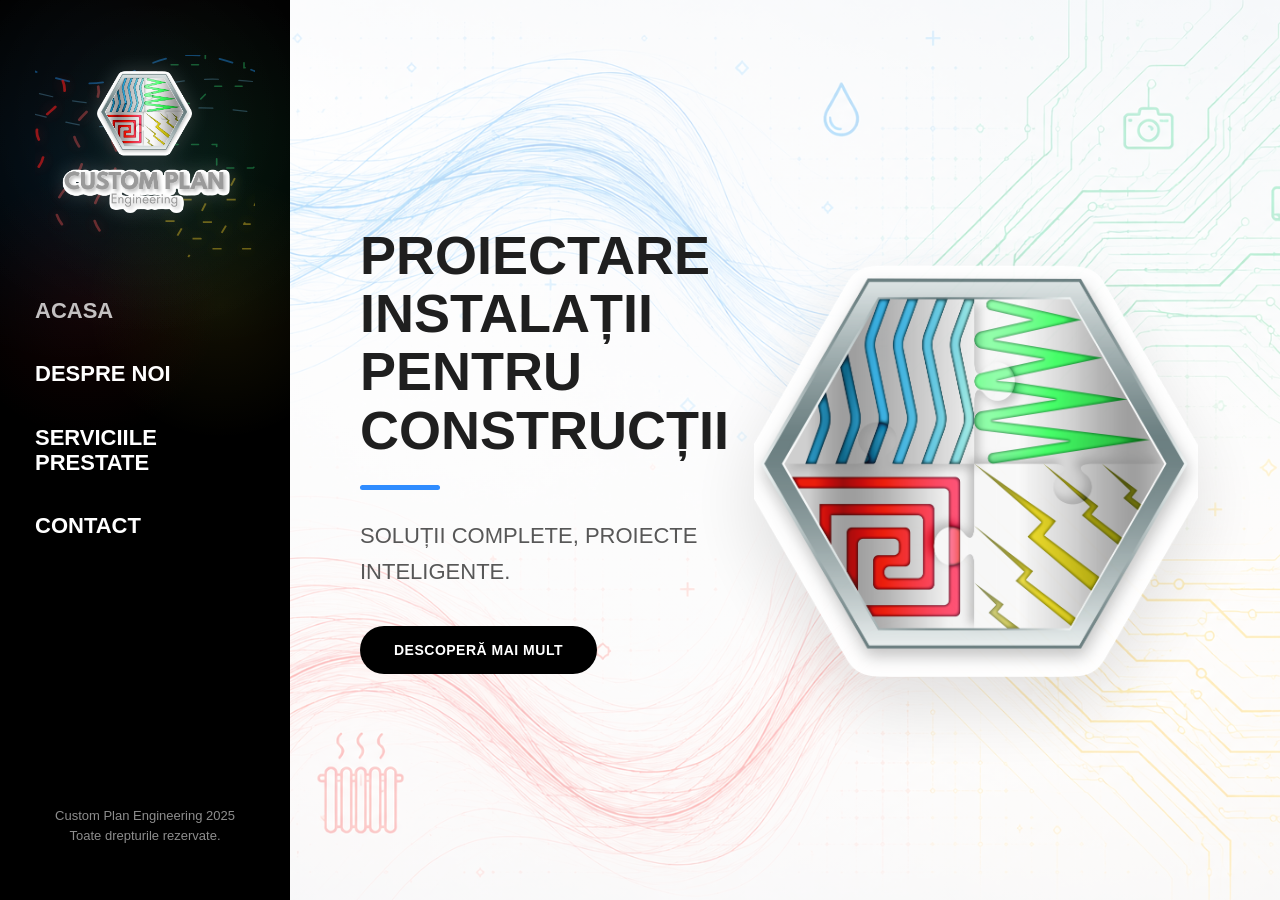
<file: index.html>
<!DOCTYPE html>
<html lang="ro">
<head>
  <meta charset="UTF-8">
  <meta name="viewport" content="width=device-width, initial-scale=1.0">
  <title>Custom Plan Engineering</title>

  <link rel="stylesheet" href="style.css?v=300">
  <link rel="stylesheet" href="home.css?v=200">
</head>
<body>

  <aside class="sidebar">
    <div class="sidebar-top">
      <div class="sidebar-logo-wrap">
        <div class="sidebar-tech-animation" aria-hidden="true">
          <svg viewBox="0 0 290 225" preserveAspectRatio="none">

            <path class="water-wave" d="M-20 38 C35 12, 73 75, 130 43 C174 19, 195 18, 245 42" />
            <path class="water-wave wave2" d="M-35 64 C22 30, 80 92, 135 64 C175 43, 218 43, 312 63" />
            <path class="water-wave wave2" d="M-12 87 C45 60, 79 112, 137 88 C180 69, 219 75, 300 92" />

            <path class="data-line" d="M168 34 L198 34 L198 20 L232 20 L232 37 L270 37" />
            <path class="data-line" d="M160 72 L190 72 L205 55 L248 55 L265 69 L310 69" />
            <path class="data-line" d="M168 112 L208 112 L208 135 L240 135 L255 119 L305 119" />

            <rect class="packet p1" x="0" y="0" width="10" height="7" rx="1.5" />
            <rect class="packet p2" x="0" y="0" width="10" height="7" rx="1.5" />
            <rect class="packet p3" x="0" y="0" width="10" height="7" rx="1.5" />

            <path class="heat-wave" d="M35 182 C15 145, 70 143, 52 108 C40 82, 85 77, 72 48" />
            <path class="heat-wave h2" d="M72 190 C50 158, 105 145, 86 112 C70 84, 115 78, 102 50" />
            <path class="heat-wave h2" d="M105 196 C84 162, 132 147, 118 113 C105 85, 145 78, 138 48" />

            <circle class="red-particle r1" cx="0" cy="0" r="3"/>
            <circle class="red-particle r2" cx="0" cy="0" r="4"/>
            <circle class="red-particle r3" cx="0" cy="0" r="3"/>

            <path class="electric-line" d="M178 166 L200 166 L190 188 L218 188 L204 214 L246 214" />
            <path class="electric-line" d="M198 145 L224 145 L214 166 L244 166 L232 190 L287 190" />
            <path class="electric-line" d="M163 187 L181 187 L172 204 L194 204 L183 222" />

          </svg>
        </div>

        <img src="./images/hero1.png" class="side-logo" alt="Custom Plan Engineering">
      </div>

      <nav>
        <a href="index.html" class="active">ACASA</a>
        <a href="despre-noi.html">DESPRE NOI</a>
        <a href="servicii.html">SERVICIILE PRESTATE</a>
        <a href="contact.html">CONTACT</a>
      </nav>
    </div>

    <div class="sidebar-footer">
      Custom Plan Engineering 2025<br>
      Toate drepturile rezervate.
    </div>
  </aside>

  <main class="home">
    <section class="home-hero">

      <div class="home-background"></div>

      <div class="home-text">
        <h1>PROIECTARE INSTALAȚII PENTRU CONSTRUCȚII</h1>

        <div class="accent-line"></div>

        <p>
          SOLUȚII COMPLETE,
          PROIECTE INTELIGENTE.
        </p>

        <a href="servicii.html" class="home-button">DESCOPERĂ MAI MULT</a>
      </div>

      <div class="home-logo-bg">
        <img src="./images/hero.png" alt="Custom Plan Engineering">
      </div>

    </section>
  </main>

</body>
</html>
</file>
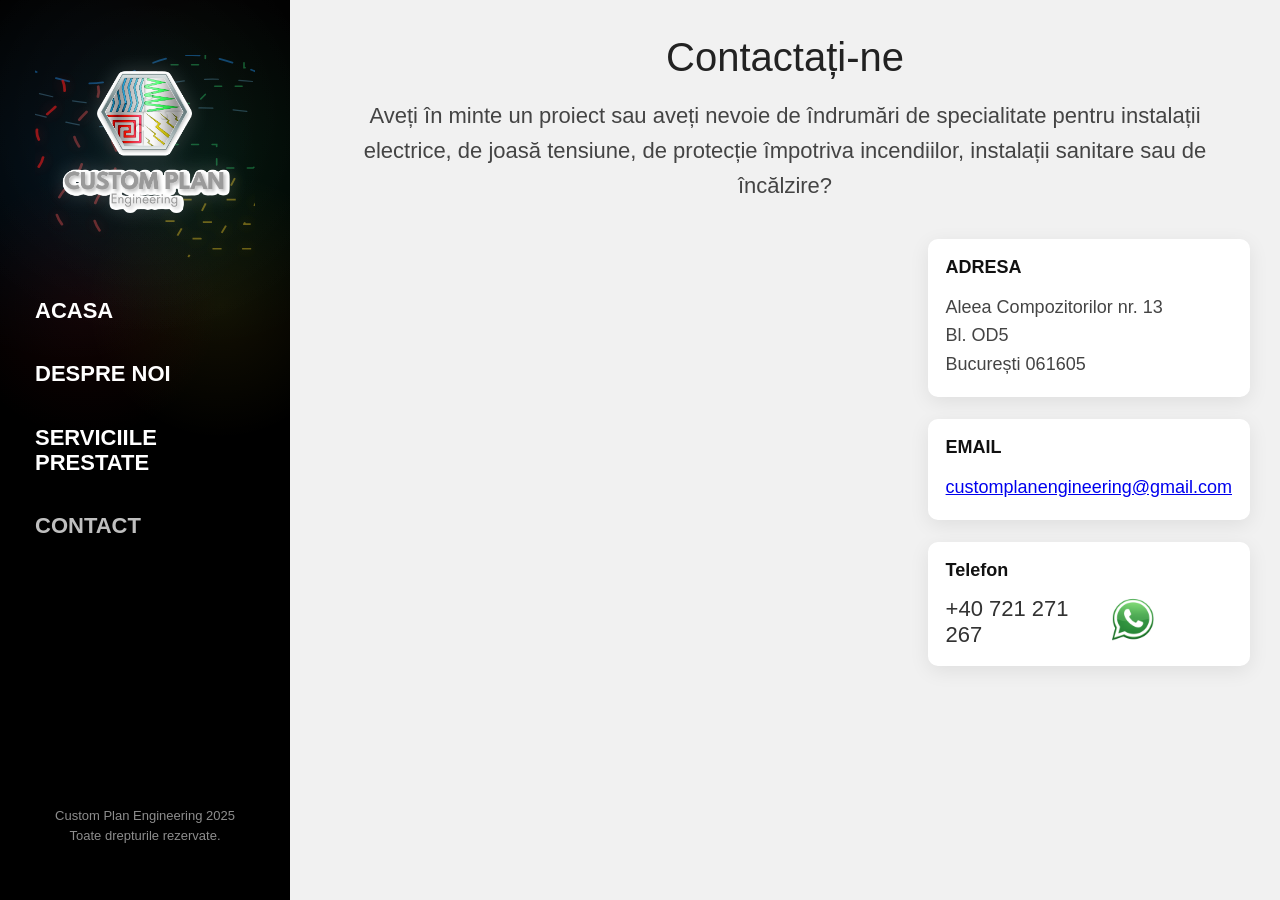
<file: contact.html>
<!DOCTYPE html>
<html lang="ro">
<head>
  <meta charset="UTF-8">
  <meta name="viewport" content="width=device-width, initial-scale=1.0">
  <title>Contact - Custom Plan Engineering</title>
  <link rel="stylesheet" href="style.css?v=300">
</head>
<body>

<aside class="sidebar">

    <div class="sidebar-top">

        <div class="sidebar-logo-wrap">
        <div class="sidebar-tech-animation" aria-hidden="true">
          <svg viewBox="0 0 290 225" preserveAspectRatio="none">

            <path class="water-wave" d="M-20 38 C35 12, 73 75, 130 43 C174 19, 195 18, 245 42" />
            <path class="water-wave wave2" d="M-35 64 C22 30, 80 92, 135 64 C175 43, 218 43, 312 63" />
            <path class="water-wave wave2" d="M-12 87 C45 60, 79 112, 137 88 C180 69, 219 75, 300 92" />

            <path class="data-line" d="M168 34 L198 34 L198 20 L232 20 L232 37 L270 37" />
            <path class="data-line" d="M160 72 L190 72 L205 55 L248 55 L265 69 L310 69" />
            <path class="data-line" d="M168 112 L208 112 L208 135 L240 135 L255 119 L305 119" />

            <rect class="packet p1" x="0" y="0" width="10" height="7" rx="1.5" />
            <rect class="packet p2" x="0" y="0" width="10" height="7" rx="1.5" />
            <rect class="packet p3" x="0" y="0" width="10" height="7" rx="1.5" />

            <path class="heat-wave" d="M35 182 C15 145, 70 143, 52 108 C40 82, 85 77, 72 48" />
            <path class="heat-wave h2" d="M72 190 C50 158, 105 145, 86 112 C70 84, 115 78, 102 50" />
            <path class="heat-wave h2" d="M105 196 C84 162, 132 147, 118 113 C105 85, 145 78, 138 48" />

            <circle class="red-particle r1" cx="0" cy="0" r="3"/>
            <circle class="red-particle r2" cx="0" cy="0" r="4"/>
            <circle class="red-particle r3" cx="0" cy="0" r="3"/>

            <path class="electric-line" d="M178 166 L200 166 L190 188 L218 188 L204 214 L246 214" />
            <path class="electric-line" d="M198 145 L224 145 L214 166 L244 166 L232 190 L287 190" />
            <path class="electric-line" d="M163 187 L181 187 L172 204 L194 204 L183 222" />

          </svg>
        </div>

        <img src="./images/hero1.png" class="side-logo" alt="Custom Plan Engineering">
      </div>

        <nav>
            <a href="index.html">ACASA</a>
            <a href="despre-noi.html">DESPRE NOI</a>
            <a href="servicii.html">SERVICIILE PRESTATE</a>
            <a href="contact.html" class="active">CONTACT</a>
        </nav>

    </div>

    <div class="sidebar-footer">
        Custom Plan Engineering 2025<br>
        Toate drepturile rezervate.
    </div>

</aside>

<main class="contact-page">

    <section class="contact-top">

        <h1>Contactați-ne</h1>

        <p>
            Aveți în minte un proiect sau aveți nevoie de îndrumări de specialitate
            pentru instalații electrice, de joasă tensiune, de protecție împotriva
            incendiilor, instalații sanitare sau de încălzire?
        </p>

    </section>

    <section class="contact-content">

        <div class="map-box">

            <iframe
                src="https://www.google.com/maps?q=SC%20Custom%20Plan%20Engineering%20SRL&t=&z=13&ie=UTF8&iwloc=&output=embed"
                allowfullscreen=""
                loading="lazy">
            </iframe>

        </div>

        <div class="info-box">

            <div class="contact-card">
                <h3>ADRESA</h3>

                <p>
                    Aleea Compozitorilor nr. 13<br>
                    Bl. OD5<br>
                    București 061605
                </p>
            </div>

            <div class="contact-card">
                <h3>EMAIL</h3>

                <p>
                    <a href="mailto:customplanengineering@gmail.com">
			customplanengineering@gmail.com
                    </a>
                </p>
            </div>

            <div class="contact-card">

    <h3>Telefon</h3>

    <div class="whatsapp-box">

        <span>+40 721 271 267</span>

        <a href="https://wa.me/40721271267" target="_blank">

            <img src="./images/whatsapp.png" alt="WhatsApp">

        </a>

    </div>

</div>

        </div>

    </section>

</main>

</body>
</html>
</file>
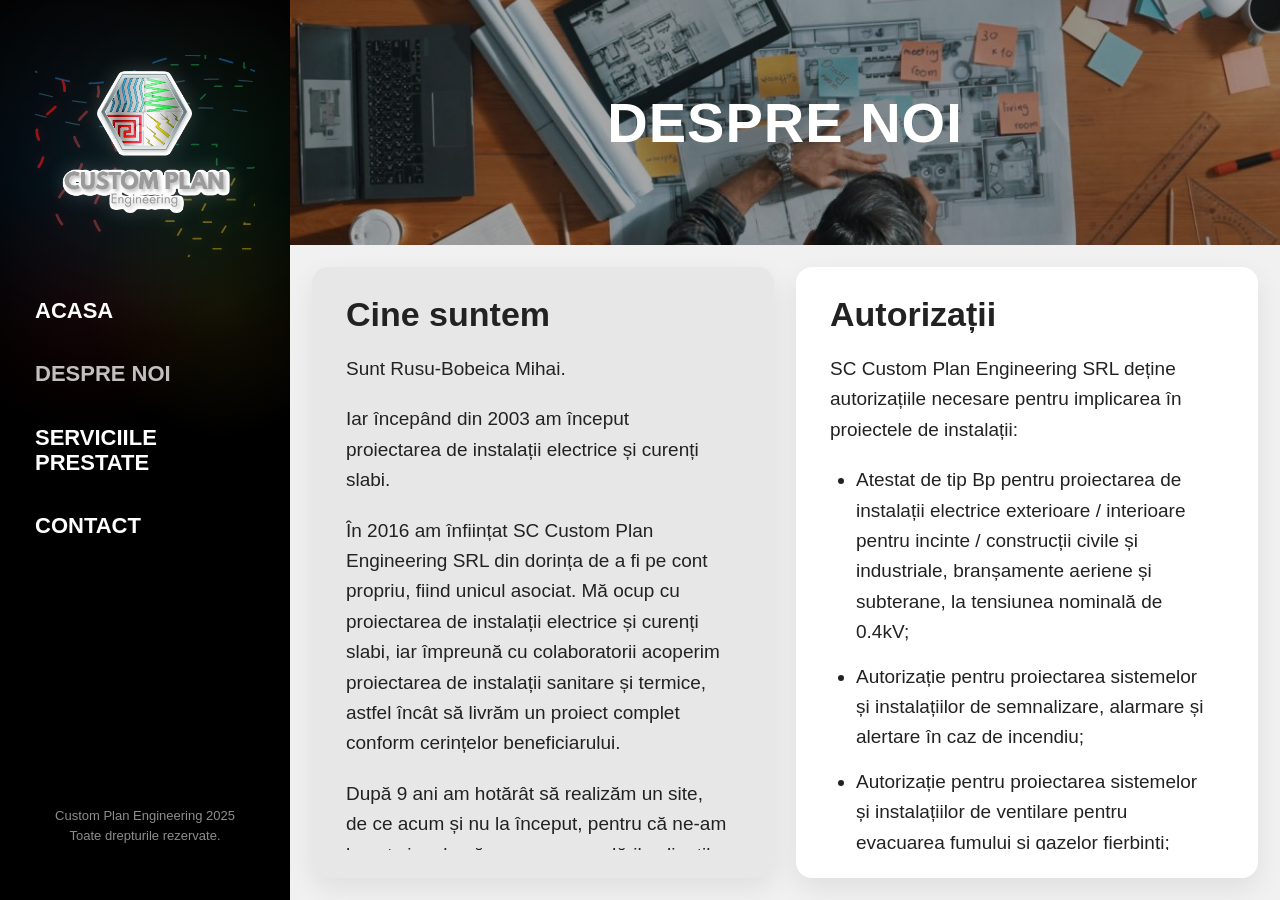
<file: despre-noi.html>
<!DOCTYPE html>
<html lang="ro">
<head>
  <meta charset="UTF-8">
  <meta name="viewport" content="width=device-width, initial-scale=1.0">
  <title>Despre Noi - Custom Plan Engineering</title>
  <link rel="stylesheet" href="style.css?v=300">
</head>
<body>

  <aside class="sidebar">
    <div class="sidebar-top">
      <div class="sidebar-logo-wrap">
        <div class="sidebar-tech-animation" aria-hidden="true">
          <svg viewBox="0 0 290 225" preserveAspectRatio="none">

            <path class="water-wave" d="M-20 38 C35 12, 73 75, 130 43 C174 19, 195 18, 245 42" />
            <path class="water-wave wave2" d="M-35 64 C22 30, 80 92, 135 64 C175 43, 218 43, 312 63" />
            <path class="water-wave wave2" d="M-12 87 C45 60, 79 112, 137 88 C180 69, 219 75, 300 92" />

            <path class="data-line" d="M168 34 L198 34 L198 20 L232 20 L232 37 L270 37" />
            <path class="data-line" d="M160 72 L190 72 L205 55 L248 55 L265 69 L310 69" />
            <path class="data-line" d="M168 112 L208 112 L208 135 L240 135 L255 119 L305 119" />

            <rect class="packet p1" x="0" y="0" width="10" height="7" rx="1.5" />
            <rect class="packet p2" x="0" y="0" width="10" height="7" rx="1.5" />
            <rect class="packet p3" x="0" y="0" width="10" height="7" rx="1.5" />

            <path class="heat-wave" d="M35 182 C15 145, 70 143, 52 108 C40 82, 85 77, 72 48" />
            <path class="heat-wave h2" d="M72 190 C50 158, 105 145, 86 112 C70 84, 115 78, 102 50" />
            <path class="heat-wave h2" d="M105 196 C84 162, 132 147, 118 113 C105 85, 145 78, 138 48" />

            <circle class="red-particle r1" cx="0" cy="0" r="3"/>
            <circle class="red-particle r2" cx="0" cy="0" r="4"/>
            <circle class="red-particle r3" cx="0" cy="0" r="3"/>

            <path class="electric-line" d="M178 166 L200 166 L190 188 L218 188 L204 214 L246 214" />
            <path class="electric-line" d="M198 145 L224 145 L214 166 L244 166 L232 190 L287 190" />
            <path class="electric-line" d="M163 187 L181 187 L172 204 L194 204 L183 222" />

          </svg>
        </div>

        <img src="./images/hero1.png" class="side-logo" alt="Custom Plan Engineering">
      </div>

      <nav>
        <a href="index.html">ACASA</a>
        <a href="despre-noi.html" class="active">DESPRE NOI</a>
        <a href="servicii.html">SERVICIILE PRESTATE</a>
        <a href="contact.html">CONTACT</a>
      </nav>
    </div>

    <div class="sidebar-footer">
      Custom Plan Engineering 2025<br>
      Toate drepturile rezervate.
    </div>
  </aside>

  <main class="content inner-page about-page">

    <section class="top-banner about-banner">
      <img src="./images/despre.jpg" alt="Despre Noi">
      <div class="overlay">
        <h2>DESPRE NOI</h2>
      </div>
    </section>

    <section class="about-panels">

      <article class="about-panel about-panel-grey">
        <h3>Cine suntem</h3>

        <div class="panel-scroll">
          <p>Sunt Rusu-Bobeica Mihai.</p>

          <p>
            Iar începând din 2003 am început proiectarea de instalații electrice și curenți slabi.
          </p>

          <p>
            În 2016 am înființat SC Custom Plan Engineering SRL din dorința de a fi pe cont propriu,
            fiind unicul asociat. Mă ocup cu proiectarea de instalații electrice și curenți slabi,
            iar împreună cu colaboratorii acoperim proiectarea de instalații sanitare și termice,
            astfel încât să livrăm un proiect complet conform cerințelor beneficiarului.
          </p>

          <p>
            După 9 ani am hotărât să realizăm un site, de ce acum și nu la început, pentru că ne-am
            bazat și ne bazăm pe recomandările clienților și colaboratorilor noștri. Mă bazez pe respect
            și încredere.
          </p>

          <p>
            Ușurința de contactare, comunicarea ușoară și promptitudinea m-au ajutat să fiu un partener
            de încredere indiferent de problemele apărute în faza de proiectare / execuție.
          </p>
        </div>
      </article>

      <article class="about-panel about-panel-white">
        <h3>Autorizații</h3>

        <div class="panel-scroll">
          <p>
            SC Custom Plan Engineering SRL deține autorizațiile necesare pentru implicarea în proiectele
            de instalații:
          </p>

          <ul>
            <li>
              Atestat de tip Bp pentru proiectarea de instalații electrice exterioare / interioare pentru
              incinte / construcții civile și industriale, branșamente aeriene și subterane, la tensiunea
              nominală de 0.4kV;
            </li>
            <li>
              Autorizație pentru proiectarea sistemelor și instalațiilor de semnalizare, alarmare și
              alertare în caz de incendiu;
            </li>
            <li>
              Autorizație pentru proiectarea sistemelor și instalațiilor de ventilare pentru evacuarea
              fumului și gazelor fierbinți;
            </li>
            <li>
              Autorizație pentru proiectarea sistemelor și instalațiilor de limitare și stingere a incendiilor.
            </li>
          </ul>

          <p>
            Am realizat o diversitate de proiecte în toate sectoarele de construcții civile și industriale.
          </p>
        </div>
      </article>

    </section>

  </main>

</body>
</html>
</file>
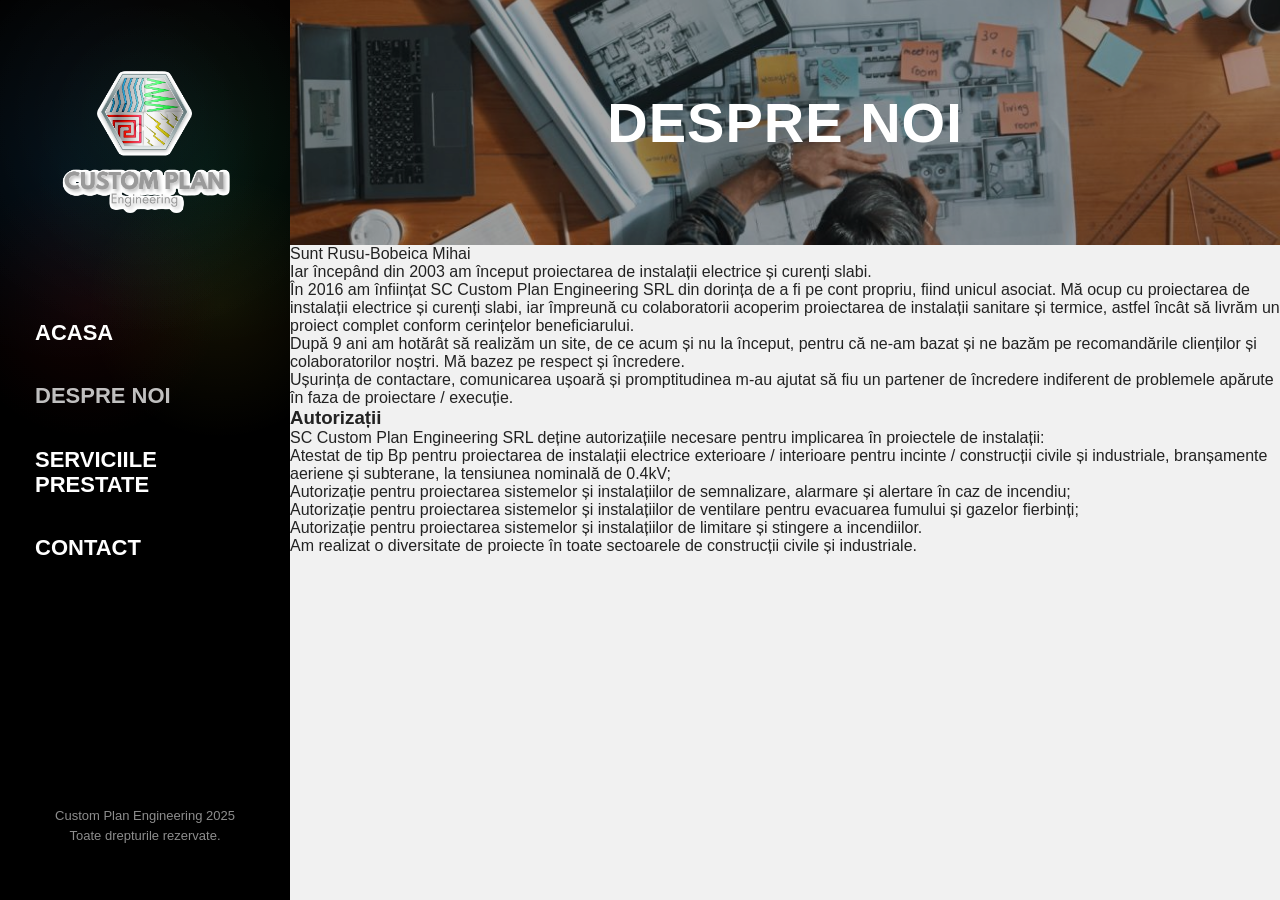
<file: despre-noiold.html>
<!DOCTYPE html>
<html lang="ro">
<head>
  <meta charset="UTF-8">
  <meta name="viewport" content="width=device-width, initial-scale=1.0">
  <title>Despre Noi - Custom Plan Engineering</title>
  <link rel="stylesheet" href="style.css">
</head>
<body>

  <aside class="sidebar">
    <div class="sidebar-top">
      <img src="./images/hero1.png" class="side-logo" alt="Custom Plan Engineering">

      <nav>
        <a href="index.html">ACASA</a>
        <a href="despre-noi.html" class="active">DESPRE NOI</a>
        <a href="servicii.html">SERVICIILE PRESTATE</a>
        <a href="contact.html">CONTACT</a>
      </nav>
    </div>

    <div class="sidebar-footer">
      Custom Plan Engineering 2025<br>
      Toate drepturile rezervate.
    </div>
  </aside>

  <main class="content inner-page">

    <section class="top-banner">
      <img src="./images/despre.jpg" alt="Despre Noi">
      <div class="overlay">
        <h2>DESPRE NOI</h2>
      </div>
    </section>

    <div class="page-scroll">

      <section class="intro-box">
        <p>Sunt Rusu-Bobeica Mihai</p>

        <p>
          Iar începând din 2003 am început proiectarea de instalații electrice și curenți slabi.
        </p>

        <p>
          În 2016 am înființat SC Custom Plan Engineering SRL din dorința de a fi pe cont propriu, fiind unicul asociat.
          Mă ocup cu proiectarea de instalații electrice și curenți slabi, iar împreună cu colaboratorii acoperim
          proiectarea de instalații sanitare și termice, astfel încât să livrăm un proiect complet conform cerințelor beneficiarului.
        </p>

        <p>
          După 9 ani am hotărât să realizăm un site, de ce acum și nu la început, pentru că ne-am bazat și ne bazăm
          pe recomandările clienților și colaboratorilor noștri. Mă bazez pe respect și încredere.
        </p>

        <p>
          Ușurința de contactare, comunicarea ușoară și promptitudinea m-au ajutat să fiu un partener de încredere
          indiferent de problemele apărute în faza de proiectare / execuție.
        </p>
      </section>

      <section class="white-section">
        <h3>Autorizații</h3>

        <p>
          SC Custom Plan Engineering SRL deține autorizațiile necesare pentru implicarea în proiectele de instalații:
        </p>

        <ul>
          <li>Atestat de tip Bp pentru proiectarea de instalații electrice exterioare / interioare pentru incinte / construcții civile și industriale, branșamente aeriene și subterane, la tensiunea nominală de 0.4kV;</li>
          <li>Autorizație pentru proiectarea sistemelor și instalațiilor de semnalizare, alarmare și alertare în caz de incendiu;</li>
          <li>Autorizație pentru proiectarea sistemelor și instalațiilor de ventilare pentru evacuarea fumului și gazelor fierbinți;</li>
          <li>Autorizație pentru proiectarea sistemelor și instalațiilor de limitare și stingere a incendiilor.</li>
        </ul>

        <p>
          Am realizat o diversitate de proiecte în toate sectoarele de construcții civile și industriale.
        </p>
      </section>

    </div>

  </main>

</body>
</html>
</file>
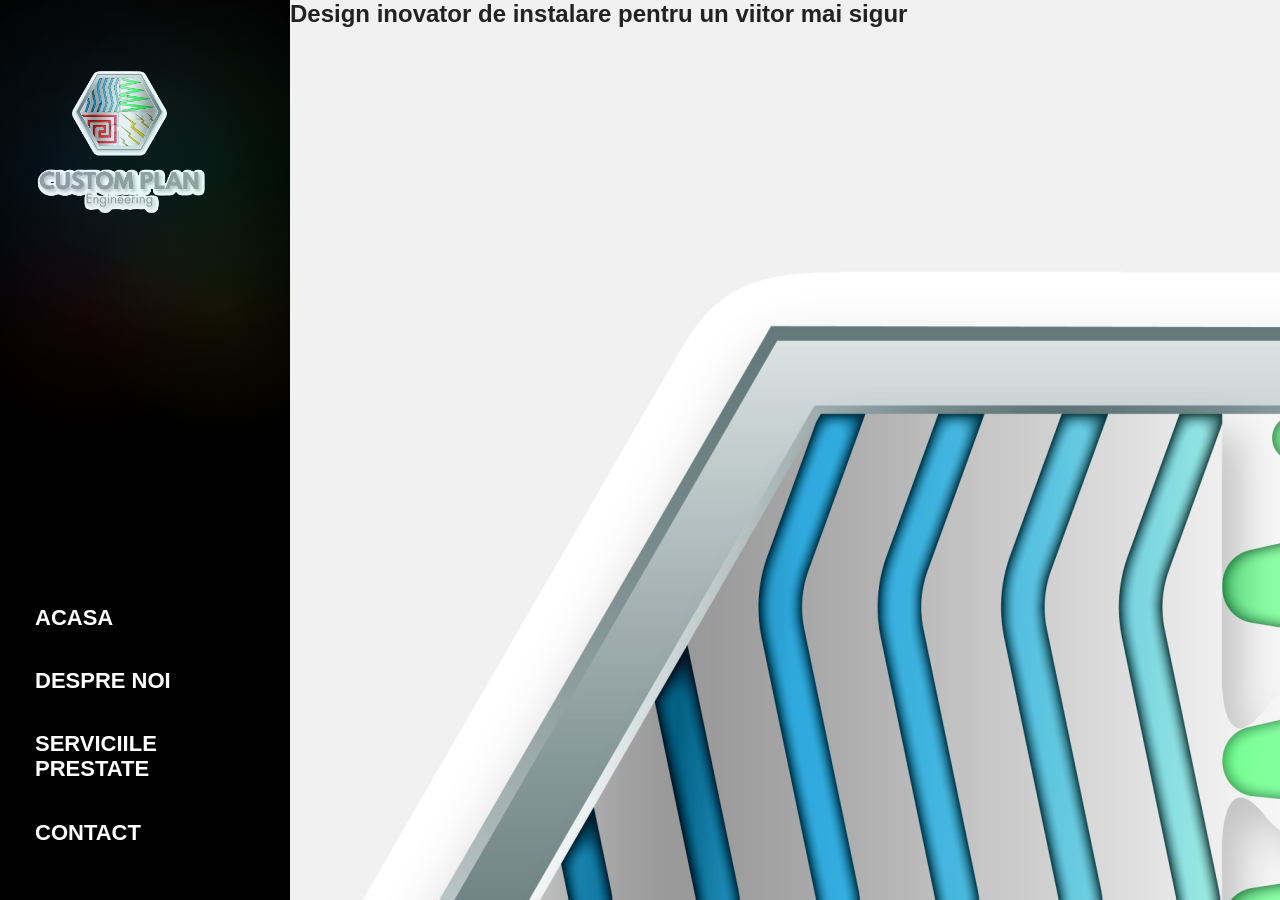
<file: index.old.html>
<!DOCTYPE html>
<html lang="ro">
<head>
  <meta charset="UTF-8">
  <title>Custom Plan Engineering</title>
  <link rel="stylesheet" href="style.css">
</head>
<body>

  <aside class="sidebar">
    <img src="./images/hero1.png" class="side-logo" alt="Custom Plan Engineering">

    <nav>
      <a href="index.html">ACASA</a>
      <a href="despre-noi.html">DESPRE NOI</a>
      <a href="servicii.html">SERVICIILE PRESTATE</a>
      <a href="contact.html">CONTACT</a>
    </nav>
  </aside>

  <main class="content">
    <section class="hero">
      <h1>Design inovator de instalare pentru un viitor mai sigur</h1>
      <img src="./images/hero.png" class="big-logo" alt="Custom Plan Engineering">
    </section>

    <footer>
      Custom Plan Engineering 2025. Toate drepturile rezervate.
    </footer>
  </main>

</body>
</html>
</file>
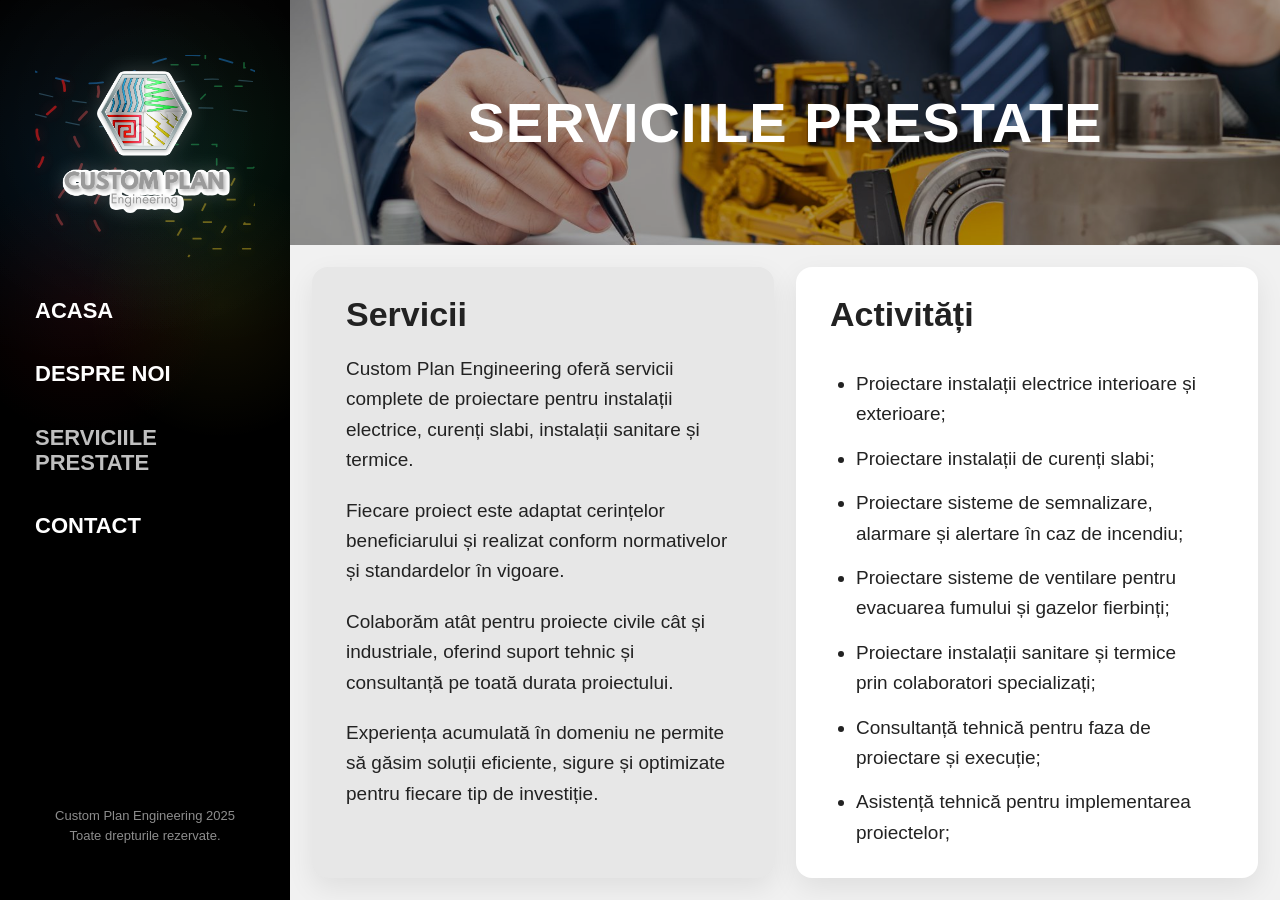
<file: servicii.html>
<!DOCTYPE html>
<html lang="ro">
<head>
  <meta charset="UTF-8">
  <meta name="viewport" content="width=device-width, initial-scale=1.0">
  <title>Serviciile Prestate - Custom Plan Engineering</title>
  <link rel="stylesheet" href="style.css?v=300">
</head>
<body>

  <aside class="sidebar">
    <div class="sidebar-top">
      <div class="sidebar-logo-wrap">
        <div class="sidebar-tech-animation" aria-hidden="true">
          <svg viewBox="0 0 290 225" preserveAspectRatio="none">

            <path class="water-wave" d="M-20 38 C35 12, 73 75, 130 43 C174 19, 195 18, 245 42" />
            <path class="water-wave wave2" d="M-35 64 C22 30, 80 92, 135 64 C175 43, 218 43, 312 63" />
            <path class="water-wave wave2" d="M-12 87 C45 60, 79 112, 137 88 C180 69, 219 75, 300 92" />

            <path class="data-line" d="M168 34 L198 34 L198 20 L232 20 L232 37 L270 37" />
            <path class="data-line" d="M160 72 L190 72 L205 55 L248 55 L265 69 L310 69" />
            <path class="data-line" d="M168 112 L208 112 L208 135 L240 135 L255 119 L305 119" />

            <rect class="packet p1" x="0" y="0" width="10" height="7" rx="1.5" />
            <rect class="packet p2" x="0" y="0" width="10" height="7" rx="1.5" />
            <rect class="packet p3" x="0" y="0" width="10" height="7" rx="1.5" />

            <path class="heat-wave" d="M35 182 C15 145, 70 143, 52 108 C40 82, 85 77, 72 48" />
            <path class="heat-wave h2" d="M72 190 C50 158, 105 145, 86 112 C70 84, 115 78, 102 50" />
            <path class="heat-wave h2" d="M105 196 C84 162, 132 147, 118 113 C105 85, 145 78, 138 48" />

            <circle class="red-particle r1" cx="0" cy="0" r="3"/>
            <circle class="red-particle r2" cx="0" cy="0" r="4"/>
            <circle class="red-particle r3" cx="0" cy="0" r="3"/>

            <path class="electric-line" d="M178 166 L200 166 L190 188 L218 188 L204 214 L246 214" />
            <path class="electric-line" d="M198 145 L224 145 L214 166 L244 166 L232 190 L287 190" />
            <path class="electric-line" d="M163 187 L181 187 L172 204 L194 204 L183 222" />

          </svg>
        </div>

        <img src="./images/hero1.png" class="side-logo" alt="Custom Plan Engineering">
      </div>

      <nav>
        <a href="index.html">ACASA</a>
        <a href="despre-noi.html">DESPRE NOI</a>
        <a href="servicii.html" class="active">SERVICIILE PRESTATE</a>
        <a href="contact.html">CONTACT</a>
      </nav>
    </div>

    <div class="sidebar-footer">
      Custom Plan Engineering 2025<br>
      Toate drepturile rezervate.
    </div>
  </aside>

  <main class="content inner-page about-page">

    <section class="top-banner about-banner">
      <img src="./images/servicii.jpg" alt="Servicii">
      <div class="overlay">
        <h2>SERVICIILE PRESTATE</h2>
      </div>
    </section>

    <section class="about-panels">

      <div class="about-panel about-panel-grey">
        <h3>Servicii</h3>

        <div class="panel-scroll">

          <p>
            Custom Plan Engineering oferă servicii complete de proiectare pentru instalații
            electrice, curenți slabi, instalații sanitare și termice.
          </p>

          <p>
            Fiecare proiect este adaptat cerințelor beneficiarului și realizat conform
            normativelor și standardelor în vigoare.
          </p>

          <p>
            Colaborăm atât pentru proiecte civile cât și industriale, oferind suport
            tehnic și consultanță pe toată durata proiectului.
          </p>

          <p>
            Experiența acumulată în domeniu ne permite să găsim soluții eficiente,
            sigure și optimizate pentru fiecare tip de investiție.
          </p>

        </div>
      </div>

      <div class="about-panel about-panel-white">
        <h3>Activități</h3>

        <div class="panel-scroll">

          <ul>
            <li>Proiectare instalații electrice interioare și exterioare;</li>

            <li>Proiectare instalații de curenți slabi;</li>

            <li>Proiectare sisteme de semnalizare, alarmare și alertare în caz de incendiu;</li>

            <li>Proiectare sisteme de ventilare pentru evacuarea fumului și gazelor fierbinți;</li>

            <li>Proiectare instalații sanitare și termice prin colaboratori specializați;</li>

            <li>Consultanță tehnică pentru faza de proiectare și execuție;</li>

            <li>Asistență tehnică pentru implementarea proiectelor;</li>

            <li>Optimizare soluții tehnice pentru cost și eficiență energetică;</li>

            <li>Documentații tehnice și avize necesare proiectelor.</li>
          </ul>

        </div>
      </div>

    </section>

  </main>

</body>
</html>
</file>
<file: style.css>
* {
  margin: 0;
  padding: 0;
  box-sizing: border-box;
}

html,
body {
  width: 100%;
  height: 100%;
  overflow: hidden;
  font-family: Arial, Helvetica, sans-serif;
  background: #ffffff;
  color: #222;
}

/* SIDEBAR DESKTOP */
.sidebar {
  position: fixed;
  left: 0;
  top: 0;
  width: 290px;
  height: 100vh;
  background: #000;
  padding: 55px 35px;
  display: flex;
  flex-direction: column;
  justify-content: space-between;
  z-index: 1000;
}

.sidebar-top,
.sidebar-main {
  display: flex;
  flex-direction: column;
  align-items: center;
}

.side-logo {
  width: 170px;
  height: auto;
  display: block;
  margin-bottom: 95px;
}

nav {
  width: 100%;
  display: flex;
  flex-direction: column;
  gap: 38px;
}

nav a {
  color: #fff;
  text-decoration: none;
  font-size: 22px;
  font-weight: 900;
  line-height: 1.15;
  text-transform: uppercase;
}

nav a:hover,
nav a.active {
  opacity: 0.75;
}

.sidebar-footer {
  color: #8d8d8d;
  font-size: 13px;
  line-height: 1.5;
  text-align: center;
}

/* PAGINI INTERIOARE DESKTOP */
.content,
.inner-page {
  position: fixed;
  left: 290px;
  top: 0;
  width: calc(100vw - 290px);
  height: 100vh;
  background: #f1f1f1;
  overflow: hidden;
}

.top-banner {
  width: 100%;
  height: 245px;
  overflow: hidden;
  position: relative;
  background: #999;
}

.top-banner img {
  width: 100%;
  height: 100%;
  object-fit: cover;
  display: block;
}

.overlay {
  position: absolute;
  inset: 0;
  background: rgba(0,0,0,0.35);
  display: flex;
  justify-content: center;
  align-items: center;
}

.overlay h2 {
  color: #fff;
  font-size: 56px;
  font-weight: 900;
  letter-spacing: 1px;
}

/* PANOURI DESPRE NOI / SERVICII */
.about-page {
  display: grid;
  grid-template-rows: 245px 1fr;
}

.about-banner {
  height: 245px;
}

.about-panels {
  min-height: 0;
  height: 100%;
  display: grid;
  grid-template-columns: minmax(0, 1fr) minmax(0, 1fr);
  gap: 22px;
  padding: 22px;
  background: #f1f1f1;
  overflow: hidden;
}

.about-panel {
  min-width: 0;
  min-height: 0;
  height: 100%;
  border-radius: 16px;
  padding: 28px 34px;
  box-shadow: 0 10px 28px rgba(0,0,0,0.08);
  overflow: hidden;
  display: flex;
  flex-direction: column;
}

.about-panel-grey {
  background: #e7e7e7;
}

.about-panel-white {
  background: #ffffff;
}

.about-panel h3 {
  font-size: 34px;
  line-height: 1.15;
  margin-bottom: 20px;
  color: #222;
  flex-shrink: 0;
}

.panel-scroll {
  min-height: 0;
  flex: 1;
  overflow-y: auto;
  overflow-x: hidden;
  padding-right: 12px;
  font-size: 19px;
  line-height: 1.6;
}

.panel-scroll p {
  margin-bottom: 20px;
}

.panel-scroll ul {
  padding-left: 26px;
  margin: 15px 0 22px;
}

.panel-scroll li {
  margin-bottom: 14px;
}

.panel-scroll::-webkit-scrollbar {
  width: 8px;
}

.panel-scroll::-webkit-scrollbar-thumb {
  background: #b8b8b8;
  border-radius: 20px;
}

/* CONTACT DESKTOP */
.contact-page {
  position: fixed;
  left: 290px;
  top: 0;
  width: calc(100vw - 290px);
  height: 100vh;
  background: #f1f1f1;
  overflow: hidden;
}

.contact-top {
  padding: 35px 50px 25px;
  text-align: center;
}

.contact-top h1 {
  font-size: 40px;
  font-weight: 300;
  margin-bottom: 18px;
  color: #222;
}

.contact-top p {
  max-width: 1200px;
  margin: 0 auto;
  font-size: 22px;
  line-height: 1.6;
  color: #444;
}

.contact-content {
  display: flex;
  gap: 30px;
  padding: 10px 30px 20px;
  align-items: flex-start;
}

.map-box {
  flex: 2;
}

.map-box iframe {
  width: 100%;
  height: 450px;
  border: none;
  border-radius: 10px;
}

.info-box {
  flex: 1;
  display: flex;
  flex-direction: column;
  gap: 22px;
}

.contact-card {
  background: white;
  padding: 18px;
  border-radius: 10px;
  box-shadow: 0 5px 20px rgba(0,0,0,0.08);
}

.contact-card h3 {
  font-size: 18px;
  margin-bottom: 15px;
  color: #111;
}

.contact-card p {
  font-size: 18px;
  line-height: 1.6;
  color: #444;
}

.whatsapp-box {
  display: flex;
  align-items: center;
  justify-content: space-between;
  gap: 18px;
}

.whatsapp-box span {
  font-size: 22px;
  color: #333;
}

.whatsapp-box img {
  width: 48px;
  height: 48px;
  object-fit: contain;
  transition: 0.2s;
  cursor: pointer;
  margin-right: 75px;
}

.whatsapp-box img:hover {
  transform: scale(1.08);
}

/* TABLET / MOBIL - MENIU ORIZONTAL */
@media screen and (max-width: 1100px) {
  html,
  body {
    height: auto;
    min-height: 100%;
    overflow-x: hidden;
    overflow-y: auto;
    background: #f1f1f1;
  }

  .sidebar {
    position: relative;
    width: 100%;
    height: auto;
    min-height: 0;
    padding: 18px 14px 16px;
    display: flex;
    flex-direction: column;
    align-items: center;
    justify-content: flex-start;
    border-radius: 0;
  }

  .sidebar-top,
  .sidebar-main {
    width: 100%;
    align-items: center;
  }

  .side-logo {
    width: 120px;
    margin: 0 0 14px 0;
  }

  nav {
    width: 100%;
    display: flex;
    flex-direction: row;
    flex-wrap: wrap;
    justify-content: center;
    align-items: center;
    gap: 10px 12px;
  }

  nav a {
    font-size: 14px;
    line-height: 1.1;
    text-align: center;
    padding: 9px 10px;
    border: 1px solid rgba(255,255,255,0.18);
    border-radius: 999px;
    white-space: nowrap;
  }

  nav a.active {
    background: rgba(255,255,255,0.14);
    opacity: 1;
  }

  .sidebar-footer {
    margin-top: 14px;
    font-size: 11px;
  }

  .content,
  .inner-page,
  .contact-page {
    position: relative;
    left: auto;
    top: auto;
    width: 100%;
    height: auto;
    min-height: 0;
    overflow: visible;
  }

  .top-banner,
  .about-banner {
    height: 220px;
  }

  .overlay h2 {
    font-size: 40px;
    text-align: center;
    padding: 0 12px;
  }

  .about-page {
    display: block;
  }

  .about-panels {
    display: flex;
    flex-direction: column;
    height: auto;
    gap: 18px;
    padding: 18px;
  }

  .about-panel {
    height: auto;
    min-height: 0;
    padding: 24px;
  }

  .about-panel h3 {
    font-size: 28px;
  }

  .panel-scroll {
    overflow: visible;
    padding-right: 0;
    font-size: 18px;
  }

  .contact-top {
    padding: 28px 18px 18px;
  }

  .contact-top h1 {
    font-size: 38px;
  }

  .contact-top p {
    font-size: 18px;
    line-height: 1.55;
  }

  .contact-content {
    flex-direction: column;
    padding: 16px;
    gap: 18px;
  }

  .map-box,
  .info-box {
    width: 100%;
  }

  .map-box iframe {
    height: 320px;
  }

  .contact-card {
    padding: 20px;
  }

  .contact-card h3 {
    font-size: 22px;
  }

  .contact-card p,
  .contact-card a {
    font-size: 17px;
    word-break: break-word;
  }

  .whatsapp-box img {
    width: 48px;
    height: 48px;
    margin-right: 0;
  }
}

@media screen and (max-width: 600px) {
  .sidebar {
    padding: 16px 10px 14px;
  }

  .side-logo {
    width: 100px;
    margin-bottom: 12px;
  }

  nav {
    gap: 8px;
  }

  nav a {
    font-size: 12px;
    padding: 8px 8px;
  }

  .sidebar-footer {
    font-size: 10px;
  }

  .top-banner,
  .about-banner {
    height: 185px;
  }

  .overlay h2 {
    font-size: 31px;
  }

  .about-panels {
    padding: 12px;
  }

  .about-panel {
    padding: 20px;
    border-radius: 12px;
  }

  .about-panel h3 {
    font-size: 24px;
  }

  .panel-scroll {
    font-size: 16px;
    line-height: 1.6;
  }

  .contact-top h1 {
    font-size: 32px;
  }

  .contact-top p {
    font-size: 16px;
  }

  .map-box iframe {
    height: 260px;
  }
}


/* =========================================================
   SIDEBAR LOGO ANIMATION
   Se aplică pe toate paginile, doar în zona logo-ului.
   ========================================================= */

.sidebar {
  overflow: hidden;
}

.sidebar::before {
  content: "";
  position: absolute;
  inset: 0;
  z-index: 1;
  pointer-events: none;
  background:
    radial-gradient(circle at 50% 13%, rgba(255,255,255,0.045), transparent 28%),
    radial-gradient(circle at 24% 19%, rgba(0,145,255,0.085), transparent 25%),
    radial-gradient(circle at 72% 19%, rgba(0,240,120,0.075), transparent 23%),
    radial-gradient(circle at 30% 34%, rgba(255,35,30,0.075), transparent 21%),
    radial-gradient(circle at 76% 34%, rgba(255,215,40,0.075), transparent 21%);
}

.sidebar-top,
.sidebar-main,
.sidebar-footer,
.sidebar nav {
  position: relative;
  z-index: 6;
}

.sidebar-logo-wrap {
  position: relative;
  width: 100%;
  height: 205px;
  display: flex;
  justify-content: center;
  align-items: flex-start;
  overflow: hidden;
  margin-bottom: 38px;
}

.sidebar-logo-wrap .side-logo {
  position: relative;
  z-index: 5;
  margin-bottom: 0;
  filter: drop-shadow(0 0 10px rgba(255,255,255,0.16));
}

.sidebar-tech-animation {
  position: absolute;
  inset: -25px -55px 0 -55px;
  z-index: 2;
  opacity: 0.78;
  pointer-events: none;
}

.sidebar-tech-animation svg {
  width: 100%;
  height: 100%;
  display: block;
}

.water-wave {
  fill: none;
  stroke: rgba(38,156,255,0.52);
  stroke-width: 1.7;
  stroke-linecap: round;
  stroke-dasharray: 12 18;
  animation: waterFlow 7s linear infinite;
}

.water-wave.wave2 {
  stroke: rgba(130,210,255,0.34);
  stroke-width: 1.2;
  animation-duration: 10s;
}

.data-line {
  fill: none;
  stroke: rgba(55,240,125,0.44);
  stroke-width: 1.45;
  stroke-linecap: round;
  stroke-dasharray: 6 12;
  animation: dataFlow 5.5s linear infinite;
}

.packet {
  fill: rgba(55,240,125,0.92);
  filter: drop-shadow(0 0 6px rgba(55,240,125,0.75));
}

.packet.p1 { animation: packetMove1 4.5s linear infinite; }
.packet.p2 { animation: packetMove2 5.8s linear infinite; }
.packet.p3 { animation: packetMove3 6.5s linear infinite; }

.electric-line {
  fill: none;
  stroke: rgba(255,215,45,0.50);
  stroke-width: 1.7;
  stroke-linejoin: round;
  stroke-dasharray: 8 18;
  animation: electricPulse 2.1s linear infinite;
  filter: drop-shadow(0 0 5px rgba(255,210,30,0.65));
}

.heat-wave {
  fill: none;
  stroke: rgba(255,30,30,0.72);
  stroke-width: 2.4;
  stroke-linecap: round;
  stroke-dasharray: 10 18;
  animation: heatRise 4.2s ease-in-out infinite;
  filter: drop-shadow(0 0 5px rgba(255,35,35,0.55));
}

.heat-wave.h2 {
  stroke: rgba(255,90,90,0.48);
  animation-duration: 5.8s;
}

.red-particle {
  fill: rgba(255,70,70,0.92);
  filter: drop-shadow(0 0 8px rgba(255,40,40,0.95));
}

.red-particle.r1 { animation: redFloat1 3.8s linear infinite; }
.red-particle.r2 { animation: redFloat2 4.6s linear infinite; }
.red-particle.r3 { animation: redFloat3 5.2s linear infinite; }

@keyframes waterFlow {
  from { stroke-dashoffset: 0; transform: translateX(-4px); }
  to { stroke-dashoffset: -120; transform: translateX(10px); }
}

@keyframes dataFlow {
  from { stroke-dashoffset: 0; }
  to { stroke-dashoffset: -90; }
}

@keyframes electricPulse {
  0% { stroke-dashoffset: 0; opacity: 0.18; }
  35% { opacity: 1; }
  100% { stroke-dashoffset: -70; opacity: 0.18; }
}

@keyframes heatRise {
  0% { stroke-dashoffset: 0; transform: translateY(12px); opacity: 0.25; }
  45% { opacity: 0.72; }
  100% { stroke-dashoffset: -110; transform: translateY(-16px); opacity: 0.25; }
}

@keyframes redFloat1 {
  0% { transform: translate(55px,170px); opacity:0; }
  15% { opacity:1; }
  100% { transform: translate(80px,80px); opacity:0; }
}

@keyframes redFloat2 {
  0% { transform: translate(95px,190px); opacity:0; }
  15% { opacity:1; }
  100% { transform: translate(120px,90px); opacity:0; }
}

@keyframes redFloat3 {
  0% { transform: translate(125px,175px); opacity:0; }
  20% { opacity:1; }
  100% { transform: translate(145px,70px); opacity:0; }
}

@keyframes packetMove1 {
  0% { transform: translate(188px,57px) scale(0.9); opacity:0; }
  15% { opacity:1; }
  100% { transform: translate(250px,42px) scale(0.9); opacity:0; }
}

@keyframes packetMove2 {
  0% { transform: translate(175px,86px) scale(0.75); opacity:0; }
  18% { opacity:1; }
  100% { transform: translate(252px,88px) scale(0.75); opacity:0; }
}

@keyframes packetMove3 {
  0% { transform: translate(185px,116px) scale(0.65); opacity:0; }
  20% { opacity:1; }
  100% { transform: translate(240px,136px) scale(0.65); opacity:0; }
}

@media screen and (max-width: 1100px) {
  .sidebar-logo-wrap {
    height: 135px;
    margin-bottom: 14px;
  }

  .sidebar-tech-animation {
    inset: -22px -35px 0 -35px;
    opacity: 0.68;
  }
}

@media screen and (max-width: 600px) {
  .sidebar-logo-wrap {
    height: 118px;
    margin-bottom: 12px;
  }

  .sidebar-tech-animation {
    opacity: 0.62;
  }
}
</file>
<file: home.css>
/* =========================================================
   HOME.CSS - RESET FINAL PENTRU BACKGROUND
   Sidebar-ul si meniul sunt controlate DOAR de style.css.
   Aici sunt doar regulile pentru prima pagina.
   ========================================================= */

.home {
  position: fixed;
  left: 290px;
  top: 0;
  width: calc(100vw - 290px);
  height: 100vh;
  overflow: hidden;
  background: #ffffff;
}

.home-hero {
  position: relative;
  width: 100%;
  height: 100%;
  display: grid;
  grid-template-columns: 45% 55%;
  align-items: center;
  padding: 0 70px;
  overflow: hidden;
  background: #ffffff;
}

.home-background {
  position: absolute;
  inset: 0;
  z-index: 1;
  pointer-events: none;
  background-image: linear-gradient(rgba(255,255,255,0.72), rgba(255,255,255,0.72)), url("./images/home-bg.png");
  background-size: cover;
  background-position: center center;
  background-repeat: no-repeat;
}

.home-text {
  position: relative;
  z-index: 3;
  max-width: 560px;
}

.home-text h1 {
  font-size: 54px;
  line-height: 1.08;
  font-weight: 900;
  color: #1f1f1f;
  margin-bottom: 26px;
}

.accent-line {
  width: 80px;
  height: 5px;
  background: #2f8cff;
  border-radius: 999px;
  margin-bottom: 28px;
}

.home-text p {
  font-size: 22px;
  line-height: 1.65;
  color: #575757;
  margin-bottom: 36px;
  max-width: 470px;
}

.home-button {
  display: inline-flex;
  align-items: center;
  justify-content: center;
  padding: 16px 34px;
  background: #000;
  color: #fff;
  text-decoration: none;
  border-radius: 999px;
  font-size: 14px;
  font-weight: 900;
  letter-spacing: 0.5px;
  transition: 0.25s;
}

.home-button:hover {
  transform: translateY(-2px);
  background: #202020;
}

.home-logo-bg {
  position: relative;
  z-index: 2;
  display: flex;
  justify-content: center;
  align-items: center;
}

.home-logo-bg img {
  width: 660px;
  max-width: 95%;
  height: auto;
  opacity: 0.95;
  filter: drop-shadow(0 30px 35px rgba(0,0,0,0.12));
}

@media screen and (max-width: 1100px) {
  .home {
    position: relative;
    left: auto;
    top: auto;
    width: 100%;
    height: auto;
    overflow: visible;
    background: #ffffff;
  }

  .home-hero {
    min-height: 760px;
    display: flex;
    flex-direction: column;
    text-align: center;
    padding: 58px 24px 70px;
  }

  .home-background {
    background-image: linear-gradient(rgba(255,255,255,0.78), rgba(255,255,255,0.78)), url("./images/bgmobil.png");
    background-size: cover;
    background-position: center center;
    background-repeat: no-repeat;
  }

  .home-text {
    max-width: 100%;
    z-index: 3;
  }

  .home-text h1 {
    font-size: 38px;
    line-height: 1.15;
    max-width: 620px;
    margin: 0 auto 22px;
  }

  .accent-line {
    margin: 0 auto 24px;
  }

  .home-text p {
    font-size: 18px;
    line-height: 1.6;
    max-width: 540px;
    margin: 0 auto 30px;
  }

  .home-button {
    padding: 14px 26px;
    font-size: 13px;
  }

  .home-logo-bg {
    margin-top: 54px;
  }

  .home-logo-bg img {
    width: 360px;
    max-width: 88%;
  }
}

@media screen and (max-width: 600px) and (orientation: portrait) {
  .home {
    background: #ffffff;
  }

  .home-hero {
    width: 100%;
    height: auto;
    min-height: 0;
    aspect-ratio: 9 / 16;
    padding: 0;
    display: block;
    position: relative;
    overflow: hidden;
    text-align: center;
    background: #ffffff;
  }

  .home-background {
    background-image: linear-gradient(rgba(255,255,255,0.72), rgba(255,255,255,0.72)), url("./images/bgmobil.png");
    background-size: 100% 100%;
    background-position: center center;
    background-repeat: no-repeat;
  }

  .home-text {
    position: absolute;
    z-index: 3;
    top: 4%;
    left: 18px;
    right: 18px;
    max-width: none;
    width: auto;
    text-align: center;
  }

  .home-text h1 {
    font-size: clamp(25px, 7.2vw, 34px);
    line-height: 1.08;
    margin: 0 auto 16px;
    max-width: 440px;
  }

  .accent-line {
    width: 76px;
    height: 5px;
    margin: 0 auto 22px;
  }

  .home-text p {
    font-size: clamp(14px, 4.1vw, 18px);
    line-height: 1.45;
    margin: 0 auto 26px;
    max-width: 440px;
  }

  .home-button {
    font-size: 12px;
    padding: 13px 26px;
  }

  .home-logo-bg {
    position: absolute;
    z-index: 2;
    left: 0;
    right: 0;
    top: 58%;
    margin: 0;
    transform: translateY(-50%);
    display: flex;
    justify-content: center;
    align-items: center;
  }

  .home-logo-bg img {
    width: min(270px, 58vw);
    max-width: none;
    height: auto;
    opacity: 0.95;
  }
}

@media screen and (max-width: 950px) and (orientation: landscape) {
  .home-hero {
    min-height: 520px;
    padding: 35px 36px;
    display: grid;
    grid-template-columns: 45% 55%;
    text-align: left;
  }

  .home-background {
    background-image: linear-gradient(rgba(255,255,255,0.74), rgba(255,255,255,0.74)), url("./images/home-bg.png");
    background-size: cover;
    background-position: center center;
    background-repeat: no-repeat;
  }

  .home-text {
    position: relative;
    top: auto;
    left: auto;
    right: auto;
    text-align: left;
  }

  .home-text h1 {
    font-size: 30px;
    text-align: left;
    margin: 0 0 16px;
  }

  .accent-line {
    margin: 0 0 18px;
  }

  .home-text p {
    font-size: 15px;
    margin: 0 0 22px;
  }

  .home-logo-bg {
    position: relative;
    top: auto;
    transform: none;
    margin-top: 0;
  }

  .home-logo-bg img {
    width: 320px;
  }
}
</file>
